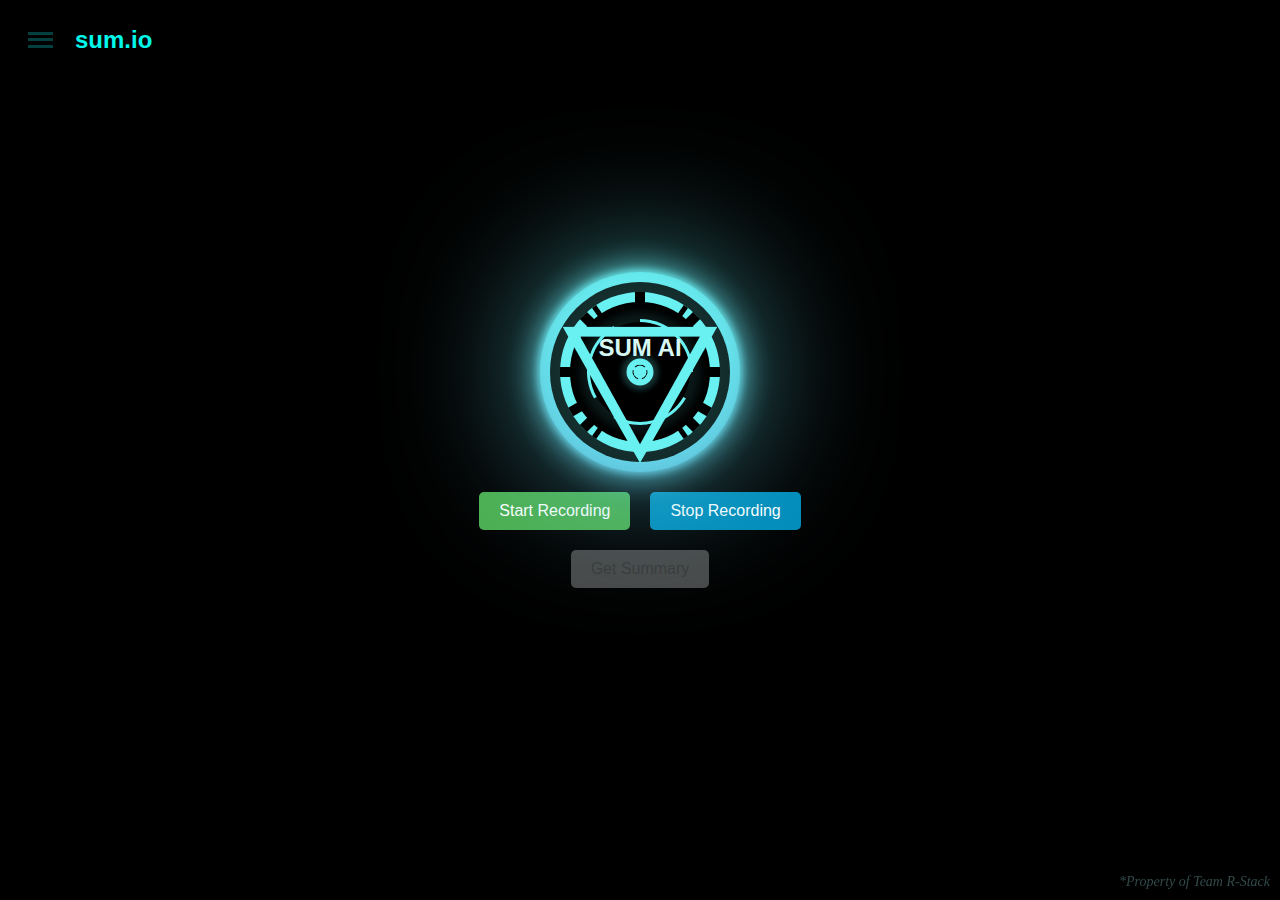
<file: templates/index.html>
<!DOCTYPE html>
<html lang="en">
  <head>
    <meta charset="UTF-8" />
    <meta http-equiv="X-UA-Compatible" content="IE=edge" />
    <meta name="viewport" content="width=device-width, initial-scale=1.0" />
    <title>Sum.io - Audio Recorder and Summarizer</title>
    <link rel="stylesheet" href="../static/style.css" />
    <script src="https://code.jquery.com/jquery-3.6.0.min.js"></script>
  </head>
  <body>
    <div class="company-heading">
        <div class="dropdown">
          <button class="dropbtn">
            <span></span>
            <span></span>
            <span></span>
          </button>
          <div class="dropdown-content">
            <div class="dropdown-section">
              <h3>About</h3>
              <p>Sum.io is an innovative AI company dedicated to pushing the boundaries of artificial intelligence and machine learning for easier meetings.</p>
            </div>
            <div class="dropdown-section">
              <h3>Team</h3>
              <p>Developed by the funky minds of Team R-Stack (Rushi, Rahul and Raashil).</p>
            </div>
          </div>
        </div>
        <span class="company-name">sum.io</span>
    </div>
    <div class="parent">
      <div class="reactor">
        <div class="triangle"></div>
        <div class="circle-1"><span></span><span></span><span></span><span></span></div>
        <div class="circle-2"><span></span><span></span><span></span><span></span><span></span><span></span><span></span><span></span></div>
        <div class="circle-3"></div>
        <div class="circle-4"><span></span><span></span><span></span></div>
        <div class="circle-5">
            <span></span>
            <span></span>
            <span></span>
        </div>
        <div class="circle-6"><div class="logo-heading"> SUM AI</div></div>
        <div class="circle-7"></div>
        <div class="circle-8"><span></span><span></span><span></span></div>
      </div>
      <div class="button-container">
        <button type="button" class="button button1" id="startRecording">Start Recording</button>
        <button type="button" class="button button2" id="stopRecording" disabled>Stop Recording</button>
      </div>
      <div class="button-container">
        <button type="button" class="button" id="getSummary" disabled>Get Summary</button>
      </div>
      <div id="summary"></div>
      <div id="status"></div>
      <div id="emailSection" style="display: none;">
        <input type="email" id="emailInput" placeholder="Enter recipient's email" required>
        <button type="button" class="button" id="sendEmail" disabled>Send Summary</button>
      </div>
    </div>
    <div class="footer-text">*Property of Team R-Stack</div>

    <script>
      $(document).ready(function() {
        $('#startRecording').click(function() {
          $.post('/start_recording', function(data) {
            console.log(data.status);
            $('#startRecording').prop('disabled', true);
            $('#stopRecording').prop('disabled', false);
          });
        });

        $('#stopRecording').click(function() {
          $.post('/stop_recording', function(data) {
            console.log(data.status);
            $('#stopRecording').prop('disabled', true);
            $('#getSummary').prop('disabled', false);
          });
        });

        $('#getSummary').click(function() {
          $('#status').text("Generating summary...");
          checkSummaryStatus();
        });

        function checkSummaryStatus() {
          $.get('/check_summary', function(data) {
            if (data.ready) {
              $('#status').text("Summary ready. Downloading...");
              downloadSummary();
            } else {
              $('#status').text("Summary not ready yet. Checking again in 2 seconds...");
              setTimeout(checkSummaryStatus, 2000);
            }
          });
        }

        function downloadSummary() {
          $.get('/get_summary', function(data) {
            $('#summary').text(data.summary);
            
            var a = document.createElement('a');
            a.href = '/get_summary';
            a.download = 'summary.docx';
            document.body.appendChild(a);
            a.click();
            document.body.removeChild(a);

            $('#status').text("Summary downloaded.");
            $('#emailSection').show();
            $('#sendEmail').prop('disabled', false);
          }).fail(function() {
            $('#status').text("Error downloading summary. Please try again.");
          });
        }

        $('#emailInput').on('input', function() {
          var email = $(this).val();
          var emailRegex = /^[^\s@]+@[^\s@]+\.[^\s@]+$/;
          $('#sendEmail').prop('disabled', !emailRegex.test(email));
        });

        $('#sendEmail').click(function() {
          var email = $('#emailInput').val();
          $.post('/send_email', { email: email }, function(data) {
            $('#status').text(data.message);
          }).fail(function(jqXHR) {
            $('#status').text(jqXHR.responseJSON.message || "Error sending email. Please try again.");
          });
        });
      });
    </script>
  </body>
</html>
</file>
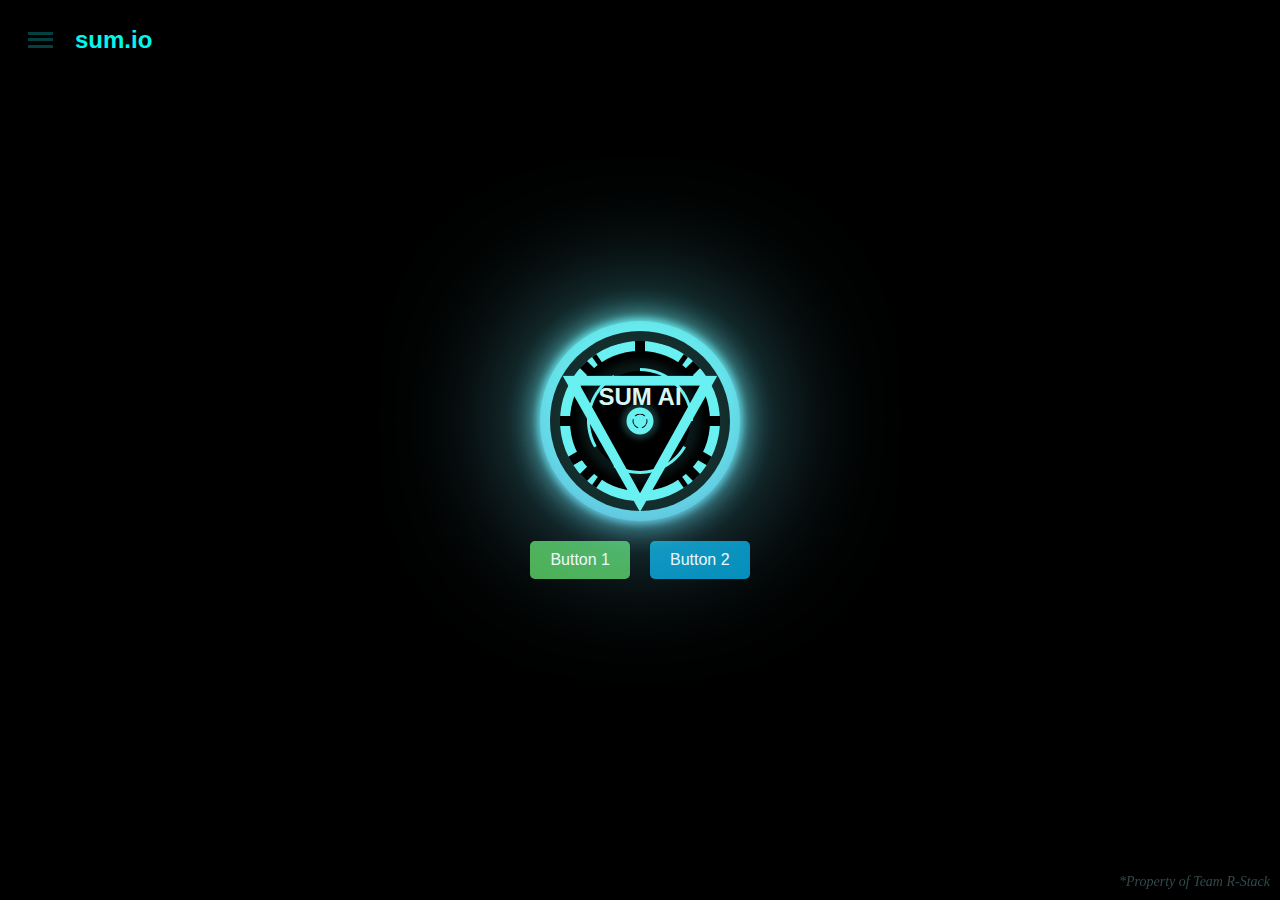
<file: templates/main.html>
<!DOCTYPE html>
<html lang="en">
  <head>
    <meta charset="UTF-8" />
    <meta http-equiv="X-UA-Compatible" content="IE=edge" />
    <meta name="viewport" content="width=device-width, initial-scale=1.0" />
    <title>Arc Reactor Iron Man</title>
    <link rel="stylesheet" href="../static/style.css" />
  </head>
  <body>
    <div class="company-heading">
        <div class="dropdown">
          <button class="dropbtn">
            <span></span>
            <span></span>
            <span></span>
          </button>
          <div class="dropdown-content">
            <div class="dropdown-section">
              <h3>About</h3>
              <p>Sum.io is an innovative AI company dedicated to pushing the boundaries of artificial intelligence and machine learning for easier meetings.</p>
            </div>
            <div class="dropdown-section">
              <h3>Team</h3>
              <p>Developed by the funky minds of Team R-Stack (Rushi, Rahul and Raashil).</p>
            </div>
          </div>
        </div>
        <span class="company-name">sum.io</span>
      </div>
    <!-- <div class="company-heading">sum.io</div> -->
    <div class="parent">

      <div class="reactor">
        <div class="triangle"></div>
        <div class="circle-1"><span></span><span></span><span></span><span></span></div>
        <div class="circle-2"><span></span><span></span><span></span><span></span><span></span><span></span><span></span><span></span></div>
        <div class="circle-3"></div>
        <div class="circle-4"><span></span><span></span><span></span></div>
        <div class="circle-5">
            <span></span>
            <span></span>
            <span></span>
        </div>
        <div class="circle-6"><div class="logo-heading"> SUM AI</div></div>
        <div class="circle-7"></div>
        <div class="circle-8"><span></span><span></span><span></span></div>
      </div>
      <div class="button-container">
        <button type="button" class="button button1">Button 1</button>
        <button type="button" class="button button2">Button 2</button>
      </div>
    </div>
    <div class="footer-text">*Property of Team R-Stack</div>
  </body>
</html>
</file>
<file: static/style.css>
.company-heading {
    position: absolute;
    top: 20px;
    left: 20px;
    font-family: Arial, sans-serif;
    font-size: 24px;
    font-weight: bold;
    color: rgb(4, 239, 243);
    z-index: 1000;
  }
  
  .company-heading {
  position: absolute;
  top: 20px;
  left: 20px;
  display: flex;
  align-items: center;
  font-family: Arial, sans-serif;
  font-size: 24px;
  font-weight: bold;
  color: rgb(0, 248, 235);
  z-index: 1000;
}

.dropdown {
  position: relative;
  margin-right: 15px;
}

.dropbtn {
  background-color: transparent;
  border: none;
  cursor: pointer;
  padding: 10px;
  width: 40px;
  height: 40px;
  display: flex;
  flex-direction: column;
  justify-content: space-around;
  align-items: center;
}

.dropbtn span {
  width: 25px;
  height: 3px;
  background-color: rgb(4, 64, 63);
  transition: all 0.3s ease;
}

.dropdown-content {
  display: none;
  position: absolute;
  left: 0;
  top: 100%;
  background-color: rgba(0, 0, 0, 0.8);
  min-width: 250px;
  box-shadow: 0px 8px 16px 0px rgba(0,0,0,0.2);
  z-index: 1001;
  border-radius: 5px;
  overflow: hidden;
  transition: all 0.3s ease;
}

.dropdown-section {
  padding: 12px 16px;
  border-bottom: 1px solid rgba(255, 255, 255, 0.1);
}

.dropdown-section:last-child {
  border-bottom: none;
}

.dropdown-section h3 {
  color: rgb(81, 87, 87);
  margin-bottom: 10px;
}

.dropdown-section p {
  color: white;
  font-size: 14px;
  line-height: 1.4;
}

.dropdown:hover .dropdown-content {
  display: block;
}

.dropdown:hover .dropbtn span:nth-child(1) {
  transform: translateY(8px) rotate(45deg);
}

.dropdown:hover .dropbtn span:nth-child(2) {
  opacity: 0;
}

.dropdown:hover .dropbtn span:nth-child(3) {
  transform: translateY(-8px) rotate(-45deg);
}

@keyframes fadeIn {
  from { opacity: 0; transform: translateY(-10px); }
  to { opacity: 1; transform: translateY(0); }
}

.dropdown-content {
  animation: fadeIn 0.3s ease-out;
}

.dropdown-section {
  transition: background-color 0.3s ease;
}

.dropdown-section:hover {
  background-color: rgba(0, 248, 235, 0.1);
}
  
  @keyframes fadeIn {
    from { opacity: 0; transform: translateY(-10px); }
    to { opacity: 1; transform: translateY(0); }
  }
  
  .dropdown-content {
    animation: fadeIn 0.3s ease-out;
  }
  
  .dropdown-section {
    transition: background-color 0.3s ease;
  }
  
  .dropdown-section:hover {
    background-color: rgba(0, 248, 235, 0.1);
  }

  body {
    display: flex;
    justify-content: center;
    align-items: center;
    height: 100vh;
    margin: 0;
    background-color: #f0f0f0;
  }

  .logo-heading {
    /* position: absolute; */
    top: 20px;
    left: 20px;
    font-family: Copperplate, sans-serif;
    font-size: 24px;
    font-weight: bold;
    color: rgb(214, 247, 244);
    z-index: 1000;
  }
  
  .button-container {
    /* position: absolute; */
    top: 66%; left: 40%;
    display: flex;
    gap: 20px; /* Adds space between buttons */
  }
  .parent {
    display: flex;
    flex-direction: column;
    row-gap: 20px;
    justify-content: center;
    align-items: center;
  }
  
  .button {
    padding: 10px 20px;
    font-size: 16px;
    cursor: pointer;
    border: none;
    border-radius: 5px;
    transition: background-color 0.3s ease;
  }
  
  .button1 {
    background-color: #4CAF50; /* Green */
    color: white;
  }
  
  .button2 {
    background-color: #008CBA; /* Blue */
    color: white;
  }
  
  .button:hover {
    opacity: 0.8;
  }
  
  @-webkit-keyframes rotate-left { from { -webkit-transform: rotate(360deg); transform: rotate(360deg); }
    to { -webkit-transform: rotate(0); transform: rotate(0); } }
  
  @keyframes rotate-left { from { -webkit-transform: rotate(360deg); transform: rotate(360deg); }
    to { -webkit-transform: rotate(0); transform: rotate(0); } }
  
  @-webkit-keyframes rotate-right { from { -webkit-transform: rotate(0); transform: rotate(0); }
    to { -webkit-transform: rotate(360deg); transform: rotate(360deg); } }
  
  @keyframes rotate-right { from { -webkit-transform: rotate(0); transform: rotate(0); }
    to { -webkit-transform: rotate(360deg); transform: rotate(360deg); } }
  
  @-webkit-keyframes rotate-left-right { 0% { -webkit-transform: translate(-50%, -50%) rotate(0); transform: translate(-50%, -50%) rotate(0); }
    30% { -webkit-transform: translate(-50%, -50%) rotate(360deg); transform: translate(-50%, -50%) rotate(360deg); }
    50% { -webkit-transform: translate(-50%, -50%) rotate(0); transform: translate(-50%, -50%) rotate(0); }
    100% { -webkit-transform: translate(-50%, -50%) rotate(360deg); transform: translate(-50%, -50%) rotate(360deg); } }
  
  @keyframes rotate-left-right { 0% { -webkit-transform: translate(-50%, -50%) rotate(0); transform: translate(-50%, -50%) rotate(0); }
    30% { -webkit-transform: translate(-50%, -50%) rotate(360deg); transform: translate(-50%, -50%) rotate(360deg); }
    50% { -webkit-transform: translate(-50%, -50%) rotate(0); transform: translate(-50%, -50%) rotate(0); }
    100% { -webkit-transform: translate(-50%, -50%) rotate(360deg); transform: translate(-50%, -50%) rotate(360deg); } }
  
  body { display: -webkit-box; display: -ms-flexbox; display: flex; -webkit-box-align: center; -ms-flex-align: center; align-items: center; -webkit-box-pack: center; -ms-flex-pack: center; justify-content: center; width: 100%; min-height: 100vh; background-color: #000; margin: 0; }
  
  .reactor { position: relative; }
  
  .triangle { position: absolute; top: 66%; left: 50%; z-index: 99; -webkit-transform: translate(-50%, -50%); transform: translate(-50%, -50%); width: 155px; aspect-ratio: 1; background-color: #69f1f1; -webkit-clip-path: polygon(50% 88%, 0 0, 100% 0); clip-path: polygon(50% 88%, 0 0, 100% 0); }
  
  .triangle::after { content: ''; display: block; position: absolute; top: 45%; left: 50%; z-index: 999; width: 120px; height: 120px; -webkit-transform: translate(-50%, -50%); transform: translate(-50%, -50%); background-color: #000; -webkit-clip-path: polygon(50% 90%, 0 0, 100% 0); clip-path: polygon(50% 90%, 0 0, 100% 0); }
  
  .circle-1 { position: relative; width: 200px; height: 200px; border-radius: 50%; background: -webkit-gradient(linear, left top, left bottom, from(rgba(105, 241, 241, 0.8)), to(rgba(99, 193, 223, 0.8))); background: linear-gradient(rgba(105, 241, 241, 0.8), rgba(99, 193, 223, 0.8)); -webkit-animation: rotate-right 2s linear infinite; animation: rotate-right 2s linear infinite; }
  
  .circle-1::before { content: ''; position: absolute; z-index: 1; inset: 10px; border-radius: 50%; background-color: #000; }
  
  .circle-1 span { position: absolute; width: 100%; height: 100%; border-radius: 50%; background: -webkit-gradient(linear, left top, left bottom, from(rgba(105, 241, 241, 0.8)), to(rgba(99, 193, 223, 0.8))); background: linear-gradient(rgba(105, 241, 241, 0.8), rgba(99, 193, 223, 0.8)); }
  
  .circle-1 span:nth-child(1) { -webkit-filter: blur(5px); filter: blur(5px); }
  
  .circle-1 span:nth-child(2) { -webkit-filter: blur(5px); filter: blur(5px); }
  
  .circle-1 span:nth-child(3) { -webkit-filter: blur(15px); filter: blur(15px); }
  
  .circle-1 span:nth-child(4) { -webkit-filter: blur(75px); filter: blur(75px); }
  
  .circle-2 { position: absolute; inset: 20px; width: calc(100% - 60px); height: calc(100% - 60px); border-radius: 50%; border: 10px solid #69f1f1; -webkit-box-shadow: 0 0 30px 30px rgba(105, 241, 241, 0.2); box-shadow: 0 0 30px 30px rgba(105, 241, 241, 0.2); z-index: 9; -webkit-animation: rotate-left 4s linear infinite; animation: rotate-left 4s linear infinite; }
  
  .circle-2 span { position: absolute; top: 50%; left: 50%; -webkit-transform: translate(-50%, -50%); transform: translate(-50%, -50%); width: calc(100% + 20px); height: 10px; background-color: #000; }
  
  .circle-2 span:nth-child(1) { -webkit-transform: translate(-50%, -50%) rotate(90deg); transform: translate(-50%, -50%) rotate(90deg); }
  
  .circle-2 span:nth-child(2) { -webkit-transform: translate(-50%, -50%) rotate(45deg); transform: translate(-50%, -50%) rotate(45deg); }
  
  .circle-2 span:nth-child(3) { -webkit-transform: translate(-50%, -50%) rotate(-45deg); transform: translate(-50%, -50%) rotate(-45deg); }
  
  .circle-2 span:nth-child(4) { -webkit-transform: translate(-50%, -50%) rotate(30deg); transform: translate(-50%, -50%) rotate(30deg); }
  
  .circle-2 span:nth-child(5) { -webkit-transform: translate(-50%, -50%) rotate(-30deg); transform: translate(-50%, -50%) rotate(-30deg); }
  
  .circle-2 span:nth-child(6) { -webkit-transform: translate(-50%, -50%) rotate(0deg); transform: translate(-50%, -50%) rotate(0deg); }
  
  .circle-2 span:nth-child(7) { -webkit-transform: translate(-50%, -50%) rotate(55deg); transform: translate(-50%, -50%) rotate(55deg); height: 5px; }
  
  .circle-2 span:nth-child(8) { -webkit-transform: translate(-50%, -50%) rotate(125deg); transform: translate(-50%, -50%) rotate(125deg); height: 5px; }
  
  /* .circle-3 { position: absolute; top: 50%; left: 50%; -webkit-transform: translate(-50%, -50%); transform: translate(-50%, -50%); z-index: 99; border-radius: 50%; -webkit-box-shadow: 0 0 10px 10px rgba(105, 241, 241, 0.2); box-shadow: 0 0 10px 10px rgba(105, 241, 241, 0.2); }
  
  .circle-3::after { content: ''; display: block; width: 115px; height: 115px; border-radius: 50%; border: 3px dotted rgba(105, 241, 241, 0.8); -webkit-animation: rotate-right 10s linear infinite; animation: rotate-right 10s linear infinite; } */
  
  .circle-4 { position: absolute; top: 50%; left: 50%; -webkit-transform: translate(-50%, -50%); transform: translate(-50%, -50%); z-index: 99; width: 100px; height: 100px; border-radius: 50%; -webkit-box-shadow: 0 0 10px 10px rgba(105, 241, 241, 0.1); box-shadow: 0 0 10px 10px rgba(105, 241, 241, 0.1); -webkit-animation: rotate-left-right 20s infinite ease-in; animation: rotate-left-right 20s infinite ease-in; }
  
  .circle-4 span { position: absolute; top: 50%; left: 50%; -webkit-transform: translate(-50%, -50%); transform: translate(-50%, -50%); width: 100%; height: 100%; border-radius: 50%; border: 3px solid; border-color: #69f1f1 transparent transparent; }
  
  .circle-4 span:nth-child(1) { -webkit-transform: translate(-50%, -50%) rotate(45deg); transform: translate(-50%, -50%) rotate(45deg); }
  
  .circle-4 span:nth-child(2) { -webkit-transform: translate(-50%, -50%) rotate(-75deg); transform: translate(-50%, -50%) rotate(-75deg); }
  
  .circle-4 span:nth-child(3) { -webkit-transform: translate(-50%, -50%) rotate(165deg); transform: translate(-50%, -50%) rotate(165deg); }
  
  /* .circle-5 { position: absolute; top: 50%; left: 50%; -webkit-transform: translate(-50%, -50%); transform: translate(-50%, -50%); z-index: 99; width: 64px; height: 64px; border-radius: 50%; -webkit-animation: rotate-left-right 10s infinite ease-in; animation: rotate-left-right 10s infinite ease-in; background-color: rgba(105, 241, 241, 0.2); -webkit-box-shadow: 0 0 20px 20px rgba(105, 241, 241, 0.2); box-shadow: 0 0 20px 20px rgba(105, 241, 241, 0.2); } */
  
  /* .circle-5 span { position: absolute; inset: 0; z-index: 99; width: 54px; height: 54px; border-radius: 50%; border: 5px solid; border-color: #69f1f1 transparent transparent; }
  
  .circle-5 span:nth-child(1) { -webkit-transform: rotate(0deg); transform: rotate(0deg); }
  
  .circle-5 span:nth-child(2) { -webkit-transform: rotate(120deg); transform: rotate(120deg); }
  
  .circle-5 span:nth-child(3) { -webkit-transform: rotate(240deg); transform: rotate(240deg); } */
  
  .circle-6 { position: absolute; top: 48%; left: 50%; -webkit-transform: translate(-50%, -50%); transform: translate(-50%, -50%); z-index: 99; }
  
  .circle-6::after { content: ''; display: block; width: 40px; height: 40px; border-radius: 50%; border: none; -webkit-animation: rotate-left 5s infinite ease-in; animation: rotate-left 5s infinite ease-in; }
  
  .circle-7 { position: absolute; top: 50%; left: 50%; -webkit-transform: translate(-50%, -50%); transform: translate(-50%, -50%); z-index: 99; }
  
  .circle-7::after { content: ''; display: block; width: 27px; height: 27px; border-radius: 50%; background-color: #69f1f1; -webkit-animation: rotate-left 5s infinite ease-in; animation: rotate-left 5s infinite ease-in; -webkit-box-shadow: 0 0 5px 5px rgba(105, 241, 241, 0.2); box-shadow: 0 0 5px 5px rgba(105, 241, 241, 0.2); }
  
  .circle-8 { position: absolute; top: 50%; left: 50%; -webkit-transform: translate(-50%, -50%); transform: translate(-50%, -50%); z-index: 99; width: 15px; height: 15px; border-radius: 50%; -webkit-animation: rotate-left-right 5s infinite ease-in; animation: rotate-left-right 5s infinite ease-in; }
  
  .circle-8 span { position: absolute; inset: 0; z-index: 99; width: 13px; height: 13px; border-radius: 50%; border: 1px solid; border-color: #000 transparent transparent; }
  
  .circle-8 span:nth-child(1) { -webkit-transform: rotate(120deg); transform: rotate(120deg); }
  
  .circle-8 span:nth-child(2) { -webkit-transform: rotate(240deg); transform: rotate(240deg); }
  
  .footer-text {
    position: fixed;
    bottom: 10px;
    right: 10px;
    font-style: italic;
    color: #31494a;
    font-size: 14px;
  }
</file>
